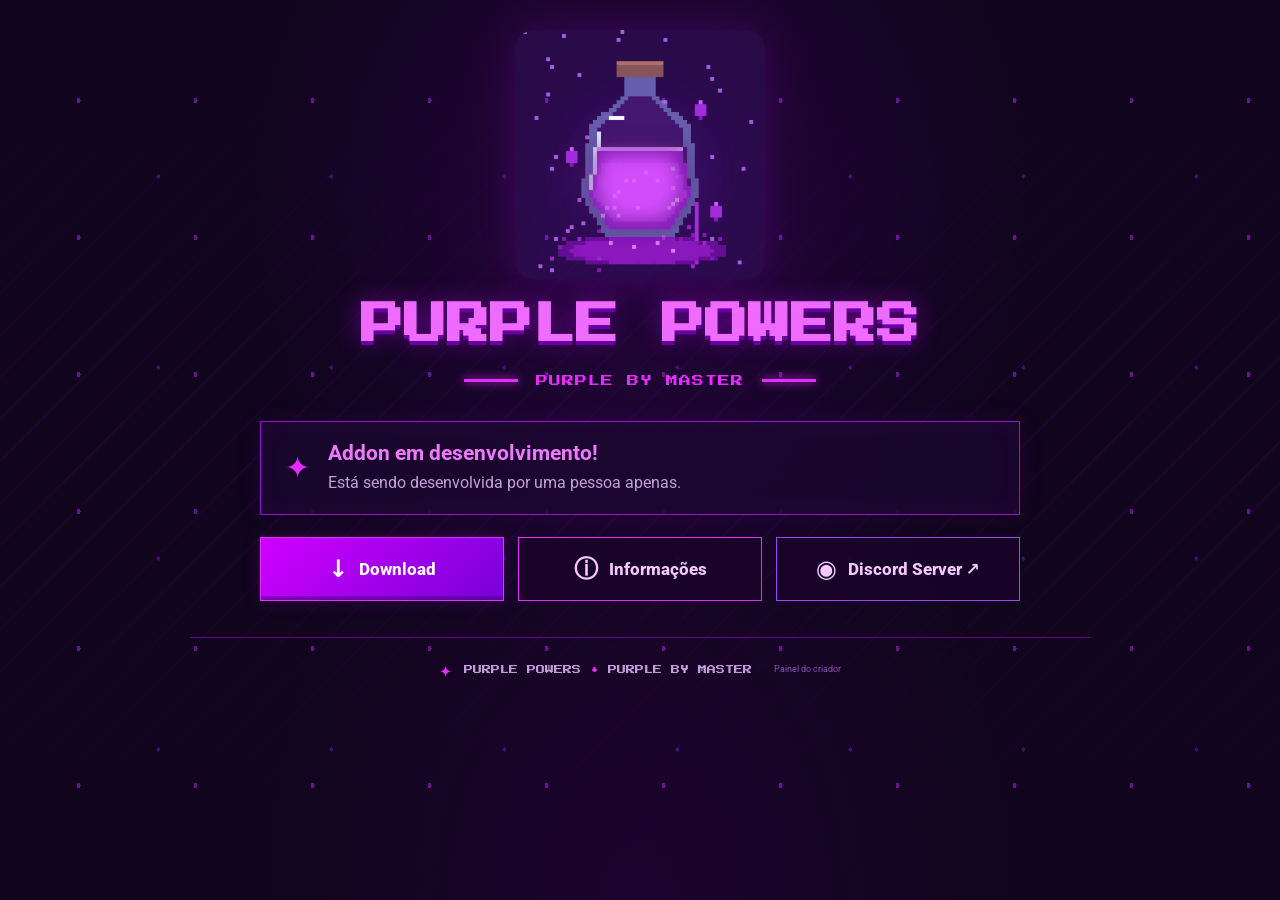
<file: index.html>
<!doctype html>
<html lang="pt-BR">
<head>
  <meta charset="utf-8">
  <meta name="viewport" content="width=device-width, initial-scale=1">
  <meta name="theme-color" content="#10051c">
  <meta name="description" content="Purple Powers — addon para Minecraft Bedrock, Purple by Master.">
  <title>Purple Powers | Purple by Master</title>
  <link rel="stylesheet" href="style.css">
</head>
<body>
  <div class="particles" aria-hidden="true"></div>
  <main class="page home">
    <header class="brand">
      <img class="crystal" src="assets/purple-crystal.png" alt="Cristal roxo pixel art do Purple Powers">
      <h1>PURPLE POWERS</h1>
      <p class="byline"><span></span>PURPLE BY MASTER<span></span></p>
    </header>

    <section class="notice">
      <span class="notice-icon" aria-hidden="true">✦</span>
      <div><h2>Addon em desenvolvimento!</h2><p>Está sendo desenvolvida por uma pessoa apenas.</p></div>
    </section>

    <nav class="actions" aria-label="Links principais">
      <!-- Troque #download pelo link direto do arquivo .mcaddon quando estiver pronto. -->
      <a class="button primary" href="#download" id="download-button"><span aria-hidden="true">↓</span> Download</a>
      <a class="button" href="informacoes.html"><span aria-hidden="true">ⓘ</span> Informações</a>
      <a class="button discord" href="https://discord.gg/XKQfaAktDk" target="_blank" rel="noopener noreferrer"><span aria-hidden="true">◉</span> Discord Server ↗</a>
    </nav>
    <p class="download-note" id="download">O download será disponibilizado aqui quando a próxima versão estiver pronta.</p>
    <footer><span class="footer-mark">✦</span><p>PURPLE POWERS <span>•</span> PURPLE BY MASTER</p><a href="admin.html" style="color:#8d4eb3;text-decoration:none;font:9px Roboto,sans-serif;margin-left:10px">Painel do criador</a></footer>
  </main>
  <script>
    document.getElementById('download-button').addEventListener('click', function (event) {
      event.preventDefault();
      document.getElementById('download').classList.toggle('visible');
      document.getElementById('download').scrollIntoView({behavior:'smooth', block:'center'});
    });
  </script>
</body>
</html>
</file>
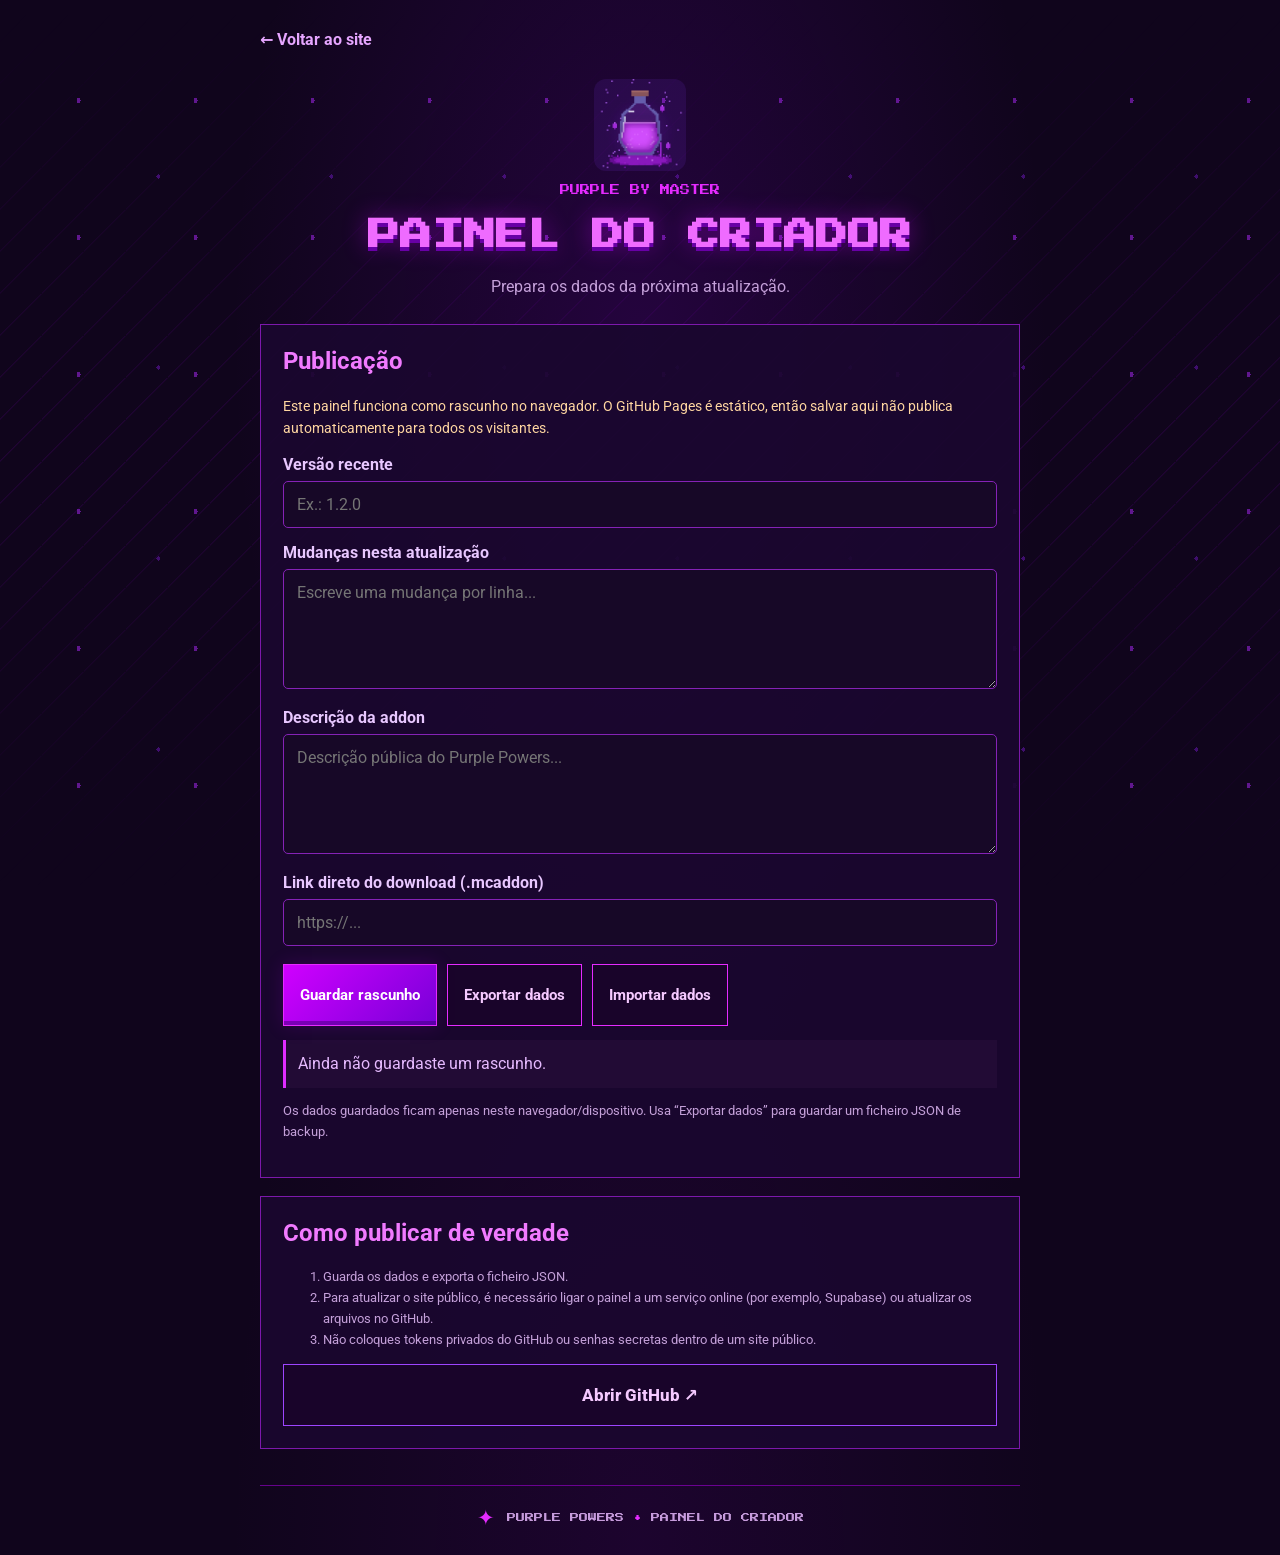
<file: admin.html>
<!doctype html>
<html lang="pt-BR">
<head>
  <meta charset="utf-8">
  <meta name="viewport" content="width=device-width, initial-scale=1">
  <meta name="theme-color" content="#10051c">
  <title>Painel do Criador | Purple Powers</title>
  <link rel="stylesheet" href="style.css">
  <style>
    .admin-wrap{max-width:760px;margin:0 auto}
    .admin-card{padding:22px;margin:18px 0;border:1px solid rgba(190,37,255,.6);background:rgba(27,7,47,.92)}
    .admin-card h2{color:#f17aff;margin-top:0}
    label{display:block;color:#e8c7ff;font-weight:700;margin:15px 0 7px}
    input,textarea{width:100%;padding:13px;border:1px solid #8522b6;border-radius:5px;background:#170827;color:#fff;font:inherit}
    textarea{min-height:120px;resize:vertical}
    .admin-actions{display:flex;flex-wrap:wrap;gap:10px;margin-top:18px}
    .admin-actions .button{cursor:pointer;font:700 15px Roboto, sans-serif}
    .status{padding:12px;margin-top:14px;background:#220b35;color:#e6baff;border-left:3px solid #df2cff;line-height:1.5}
    .warning{color:#ffd6a1;font-size:14px;line-height:1.6}
    .tiny{font-size:13px;color:#c4a0d9;line-height:1.6}
  </style>
</head>
<body>
  <div class="particles" aria-hidden="true"></div>
  <main class="page admin-wrap">
    <a class="back-link" href="index.html">← Voltar ao site</a>
    <header class="info-heading">
      <img class="small-crystal" src="assets/purple-crystal.png" alt="">
      <p class="eyebrow">PURPLE BY MASTER</p>
      <h1>PAINEL DO CRIADOR</h1>
      <p class="subtitle">Prepara os dados da próxima atualização.</p>
    </header>

    <section class="admin-card">
      <h2>Publicação</h2>
      <p class="warning">Este painel funciona como rascunho no navegador. O GitHub Pages é estático, então salvar aqui não publica automaticamente para todos os visitantes.</p>
      <label for="version">Versão recente</label>
      <input id="version" placeholder="Ex.: 1.2.0">
      <label for="changes">Mudanças nesta atualização</label>
      <textarea id="changes" placeholder="Escreve uma mudança por linha..."></textarea>
      <label for="description">Descrição da addon</label>
      <textarea id="description" placeholder="Descrição pública do Purple Powers..."></textarea>
      <label for="download">Link direto do download (.mcaddon)</label>
      <input id="download" type="url" placeholder="https://...">
      <div class="admin-actions">
        <button class="button primary" id="save" type="button">Guardar rascunho</button>
        <button class="button" id="export" type="button">Exportar dados</button>
        <label class="button" for="import-file" style="margin:0;cursor:pointer">Importar dados</label>
        <input id="import-file" type="file" accept="application/json,.json" hidden>
      </div>
      <div class="status" id="status" role="status">Ainda não guardaste um rascunho.</div>
      <p class="tiny">Os dados guardados ficam apenas neste navegador/dispositivo. Usa “Exportar dados” para guardar um ficheiro JSON de backup.</p>
    </section>

    <section class="admin-card">
      <h2>Como publicar de verdade</h2>
      <ol class="tiny">
        <li>Guarda os dados e exporta o ficheiro JSON.</li>
        <li>Para atualizar o site público, é necessário ligar o painel a um serviço online (por exemplo, Supabase) ou atualizar os arquivos no GitHub.</li>
        <li>Não coloques tokens privados do GitHub ou senhas secretas dentro de um site público.</li>
      </ol>
      <a class="button discord" href="https://github.com/" target="_blank" rel="noopener noreferrer">Abrir GitHub ↗</a>
    </section>
    <footer><span class="footer-mark">✦</span><p>PURPLE POWERS <span>•</span> PAINEL DO CRIADOR</p></footer>
  </main>
<script>
const fields = ['version','changes','description','download'];
const statusEl = document.getElementById('status');
function getData(){ const data={}; fields.forEach(k=>data[k]=document.getElementById(k).value.trim()); return data; }
function setData(data){ fields.forEach(k=>document.getElementById(k).value=data[k]||''); }
function say(msg){statusEl.textContent=msg;}
document.getElementById('save').addEventListener('click',()=>{
  const data=getData();
  try { localStorage.setItem('purplePowersDraft',JSON.stringify(data)); say('Rascunho guardado neste navegador. Ainda não foi publicado no site público.'); }
  catch(e){say('Não foi possível guardar neste navegador. Usa Exportar dados.');}
});
document.getElementById('export').addEventListener('click',()=>{
  const blob=new Blob([JSON.stringify(getData(),null,2)],{type:'application/json'});
  const url=URL.createObjectURL(blob); const a=document.createElement('a');
  a.href=url;a.download='purple-powers-update.json';a.click();URL.revokeObjectURL(url);
  say('Ficheiro JSON exportado. Guarda-o para backup ou para integrar numa publicação.');
});
document.getElementById('import-file').addEventListener('change',async e=>{
  const file=e.target.files[0]; if(!file)return;
  try { const data=JSON.parse(await file.text()); setData(data); say('Dados importados. Clica em Guardar rascunho para os manter neste navegador.'); }
  catch(err){say('Esse ficheiro não parece ser um JSON válido.');}
});
try { const saved=localStorage.getItem('purplePowersDraft'); if(saved){setData(JSON.parse(saved));say('Rascunho carregado deste navegador.');} } catch(e){}
</script>
</body>
</html>
</file>
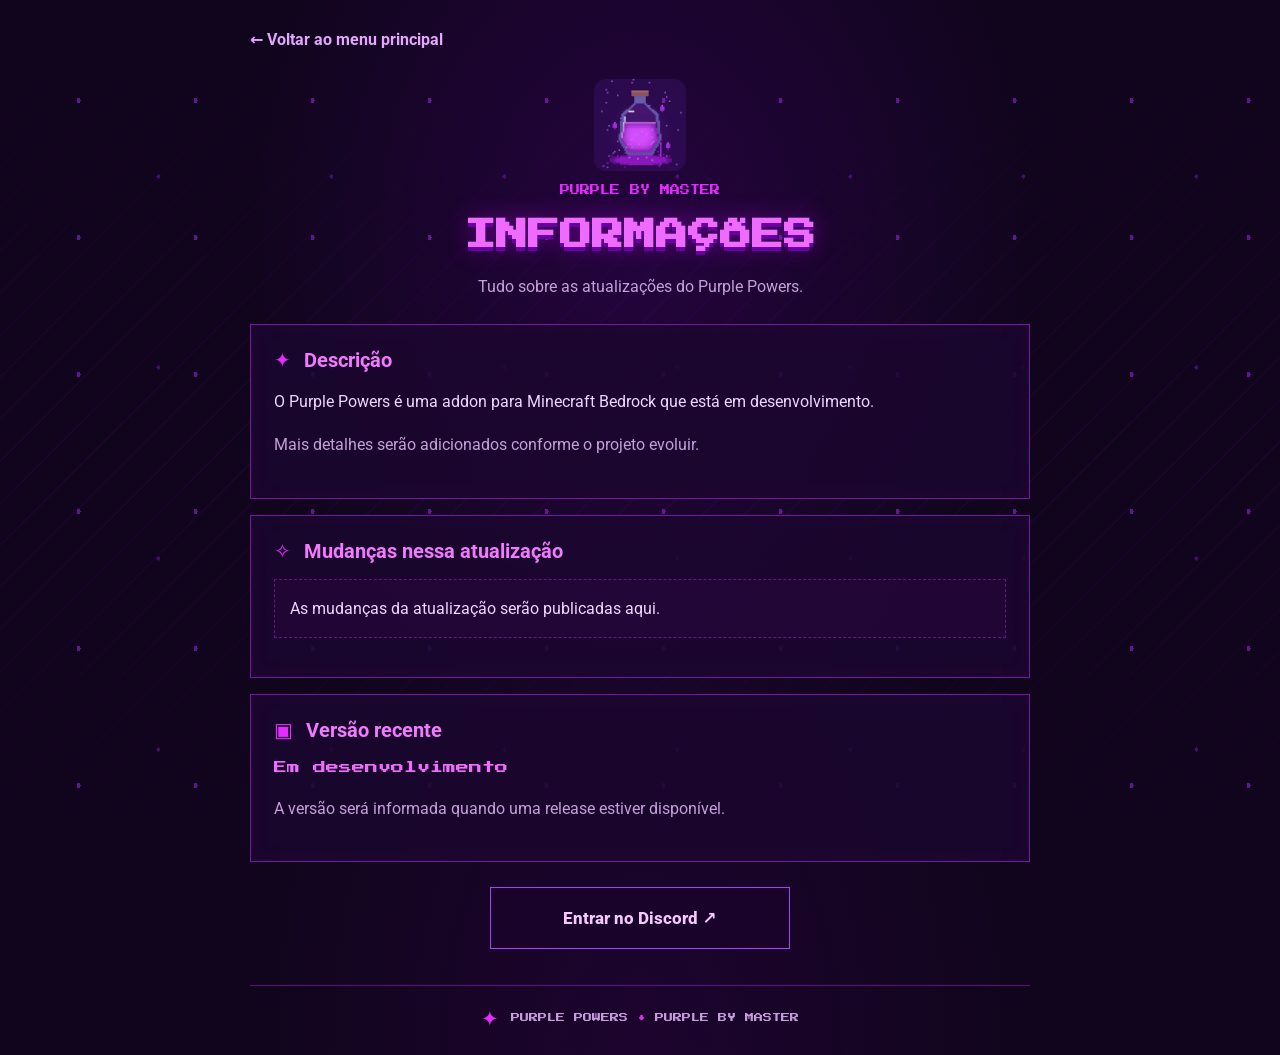
<file: informacoes.html>
<!doctype html>
<html lang="pt-BR">
<head>
  <meta charset="utf-8">
  <meta name="viewport" content="width=device-width, initial-scale=1">
  <meta name="theme-color" content="#10051c">
  <meta name="description" content="Informações, changelog e versão recente do Purple Powers.">
  <title>Informações | Purple Powers</title>
  <link rel="stylesheet" href="style.css">
</head>
<body>
  <div class="particles" aria-hidden="true"></div>
  <main class="page info-page">
    <a class="back-link" href="index.html">← Voltar ao menu principal</a>
    <header class="info-heading">
      <img class="small-crystal" src="assets/purple-crystal.png" alt="">
      <p class="eyebrow">PURPLE BY MASTER</p>
      <h1>INFORMAÇÕES</h1>
      <p class="subtitle">Tudo sobre as atualizações do Purple Powers.</p>
    </header>

    <section class="info-card">
      <h2><span>✦</span> Descrição</h2>
      <p>O Purple Powers é uma addon para Minecraft Bedrock que está em desenvolvimento.</p>
      <p class="muted">Mais detalhes serão adicionados conforme o projeto evoluir.</p>
    </section>

    <section class="info-card">
      <h2><span>✧</span> Mudanças nessa atualização</h2>
      <p class="placeholder">As mudanças da atualização serão publicadas aqui.</p>
      <!-- Edite este bloco a cada atualização para publicar o changelog. -->
    </section>

    <section class="info-card version-card">
      <h2><span>▣</span> Versão recente</h2>
      <p class="version">Em desenvolvimento</p>
      <p class="muted">A versão será informada quando uma release estiver disponível.</p>
    </section>

    <a class="button discord info-discord" href="https://discord.gg/XKQfaAktDk" target="_blank" rel="noopener noreferrer">Entrar no Discord ↗</a>
    <footer><span class="footer-mark">✦</span><p>PURPLE POWERS <span>•</span> PURPLE BY MASTER</p></footer>
  </main>
</body>
</html>
</file>
<file: style.css>
@import url('https://fonts.googleapis.com/css2?family=Press+Start+2P&family=Roboto:wght@400;500;600;700;800&display=swap');

:root {
  --bg: #10051c;
  --panel: rgba(27, 7, 47, .86);
  --purple: #a000ed;
  --magenta: #e52bff;
  --light: #f4c8ff;
  --muted: #c4a0d9;
  --line: rgba(202, 29, 255, .72);
}
* { box-sizing: border-box; }
html { scroll-behavior: smooth; }
body {
  margin: 0; min-height: 100vh; color: var(--light);
  background:
    radial-gradient(ellipse at 50% 22%, rgba(102, 0, 170, .24), transparent 45%),
    radial-gradient(ellipse at 50% 100%, rgba(80, 0, 120, .2), transparent 45%),
    var(--bg);
  font-family: Roboto, system-ui, sans-serif; overflow-x: hidden;
}
body::before {
  content: ""; position: fixed; inset: 0; pointer-events: none; opacity: .5;
  background-image: radial-gradient(#b02bff 2px, transparent 2px), radial-gradient(#6e19bd 2px, transparent 2px);
  background-size: 117px 137px, 173px 191px; background-position: 20px 32px, 72px 81px;
}
.particles { position: fixed; inset: 0; pointer-events: none; opacity: .15;
  background: linear-gradient(135deg, transparent 48%, #9d00e8 49%, transparent 51%);
  background-size: 42px 42px; mask-image: linear-gradient(to bottom, transparent, black, transparent);
}
.page { position: relative; width: min(900px, calc(100% - 32px)); margin: 0 auto; padding: 30px 0 24px; }
.brand, .info-heading { text-align: center; }
.crystal { display: block; width: min(250px, 54vw); aspect-ratio: 1; object-fit: cover; margin: 0 auto 12px; mix-blend-mode: screen; border-radius: 20px; filter: drop-shadow(0 0 22px rgba(187, 0, 255, .2)); }
h1 { font-family: "Press Start 2P", monospace; color: #ef6bff; text-shadow: 0 4px 0 #6800a6, 0 0 25px rgba(205, 0, 255, .45); }
.brand h1 { font-size: clamp(22px, 5vw, 43px); line-height: 1.55; margin: 8px 0 16px; }
.byline { display: flex; justify-content: center; align-items: center; gap: 18px; font: 12px "Press Start 2P", monospace; letter-spacing: 1px; color: var(--magenta); }
.byline span { width: 54px; height: 3px; background: var(--magenta); box-shadow: 0 0 10px var(--magenta); }
.notice { margin: 34px auto 22px; display: flex; gap: 18px; align-items: center; padding: 19px 24px; max-width: 760px; border: 1px solid var(--line); background: var(--panel); box-shadow: 0 0 24px rgba(145, 0, 220, .1), inset 0 0 20px rgba(132, 0, 180, .08); }
.notice-icon { font-size: 30px; color: var(--magenta); }
.notice h2 { margin: 0 0 6px; color: #f078ff; font-size: 21px; }
.notice p { margin: 0; color: var(--muted); line-height: 1.5; }
.actions { display: grid; grid-template-columns: repeat(3, 1fr); gap: 14px; max-width: 760px; margin: 0 auto; }
.button { display: flex; justify-content: center; align-items: center; gap: 11px; min-height: 62px; padding: 15px 16px; border: 1px solid var(--magenta); color: #f5c9ff; text-decoration: none; text-align: center; font-weight: 800; font-size: 17px; background: rgba(26, 4, 43, .9); transition: transform .18s ease, box-shadow .18s ease, background .18s ease; }
.button span { font-size: 24px; }
.button:hover { transform: translateY(-3px); box-shadow: 0 0 22px rgba(222, 0, 255, .35); }
.button.primary { color: white; background: linear-gradient(135deg, #d000ff, #7700d8); box-shadow: inset 0 -4px rgba(54, 0, 106, .45), 0 0 18px rgba(179, 0, 255, .16); }
.button.discord { border-color: #9d45ff; }
.download-note { display: none; max-width: 760px; margin: 14px auto 0; padding: 15px; border-left: 3px solid var(--magenta); color: var(--muted); background: rgba(32, 5, 49, .9); line-height: 1.5; }
.download-note.visible { display: block; }
footer { margin: 36px auto 0; padding-top: 18px; border-top: 1px solid rgba(174, 0, 231, .55); display: flex; align-items: center; justify-content: center; gap: 12px; color: #c69bdc; font: 9px "Press Start 2P", monospace; text-align: center; }
footer span { color: var(--magenta); }
.footer-mark { font-size: 21px; }
.back-link { display: inline-block; color: #e6a6ff; text-decoration: none; margin: 0 0 30px; font-weight: 700; }
.back-link:hover { color: white; }
.info-page { max-width: 780px; }
.small-crystal { width: 92px; height: 92px; object-fit: cover; border-radius: 12px; mix-blend-mode: screen; }
.eyebrow { color: var(--magenta); font: 10px "Press Start 2P", monospace; }
.info-heading h1 { font-size: clamp(20px, 4vw, 32px); line-height: 1.6; margin: 15px 0 8px; }
.subtitle { color: var(--muted); margin-bottom: 28px; }
.info-card { padding: 23px; margin: 16px 0; border: 1px solid rgba(190, 37, 255, .55); background: var(--panel); box-shadow: inset 0 0 20px rgba(120, 0, 170, .06); }
.info-card h2 { margin: 0 0 15px; color: #f17aff; font-size: 20px; }
.info-card h2 span { color: var(--magenta); margin-right: 8px; }
.info-card p { line-height: 1.7; color: #efd7ff; }
.info-card .muted { color: var(--muted); }
.placeholder { border: 1px dashed rgba(202, 29, 255, .45); padding: 15px; background: rgba(50, 8, 72, .35); }
.version { font-family: "Press Start 2P", monospace; font-size: 13px; color: #f36aff !important; }
.info-discord { max-width: 300px; margin: 25px auto; }
@media (max-width: 640px) {
  .page { width: min(100% - 24px, 520px); padding-top: 20px; }
  .crystal { width: min(210px, 55vw); }
  .brand h1 { font-size: clamp(19px, 6vw, 29px); }
  .byline { gap: 9px; font-size: 9px; }
  .byline span { width: 25px; }
  .notice { padding: 16px; gap: 12px; margin-top: 26px; }
  .notice h2 { font-size: 17px; }
  .notice p { font-size: 14px; }
  .actions { grid-template-columns: 1fr; gap: 10px; }
  .button { min-height: 54px; }
  footer { font-size: 7px; }
  .info-card { padding: 18px; }
}
</file>
